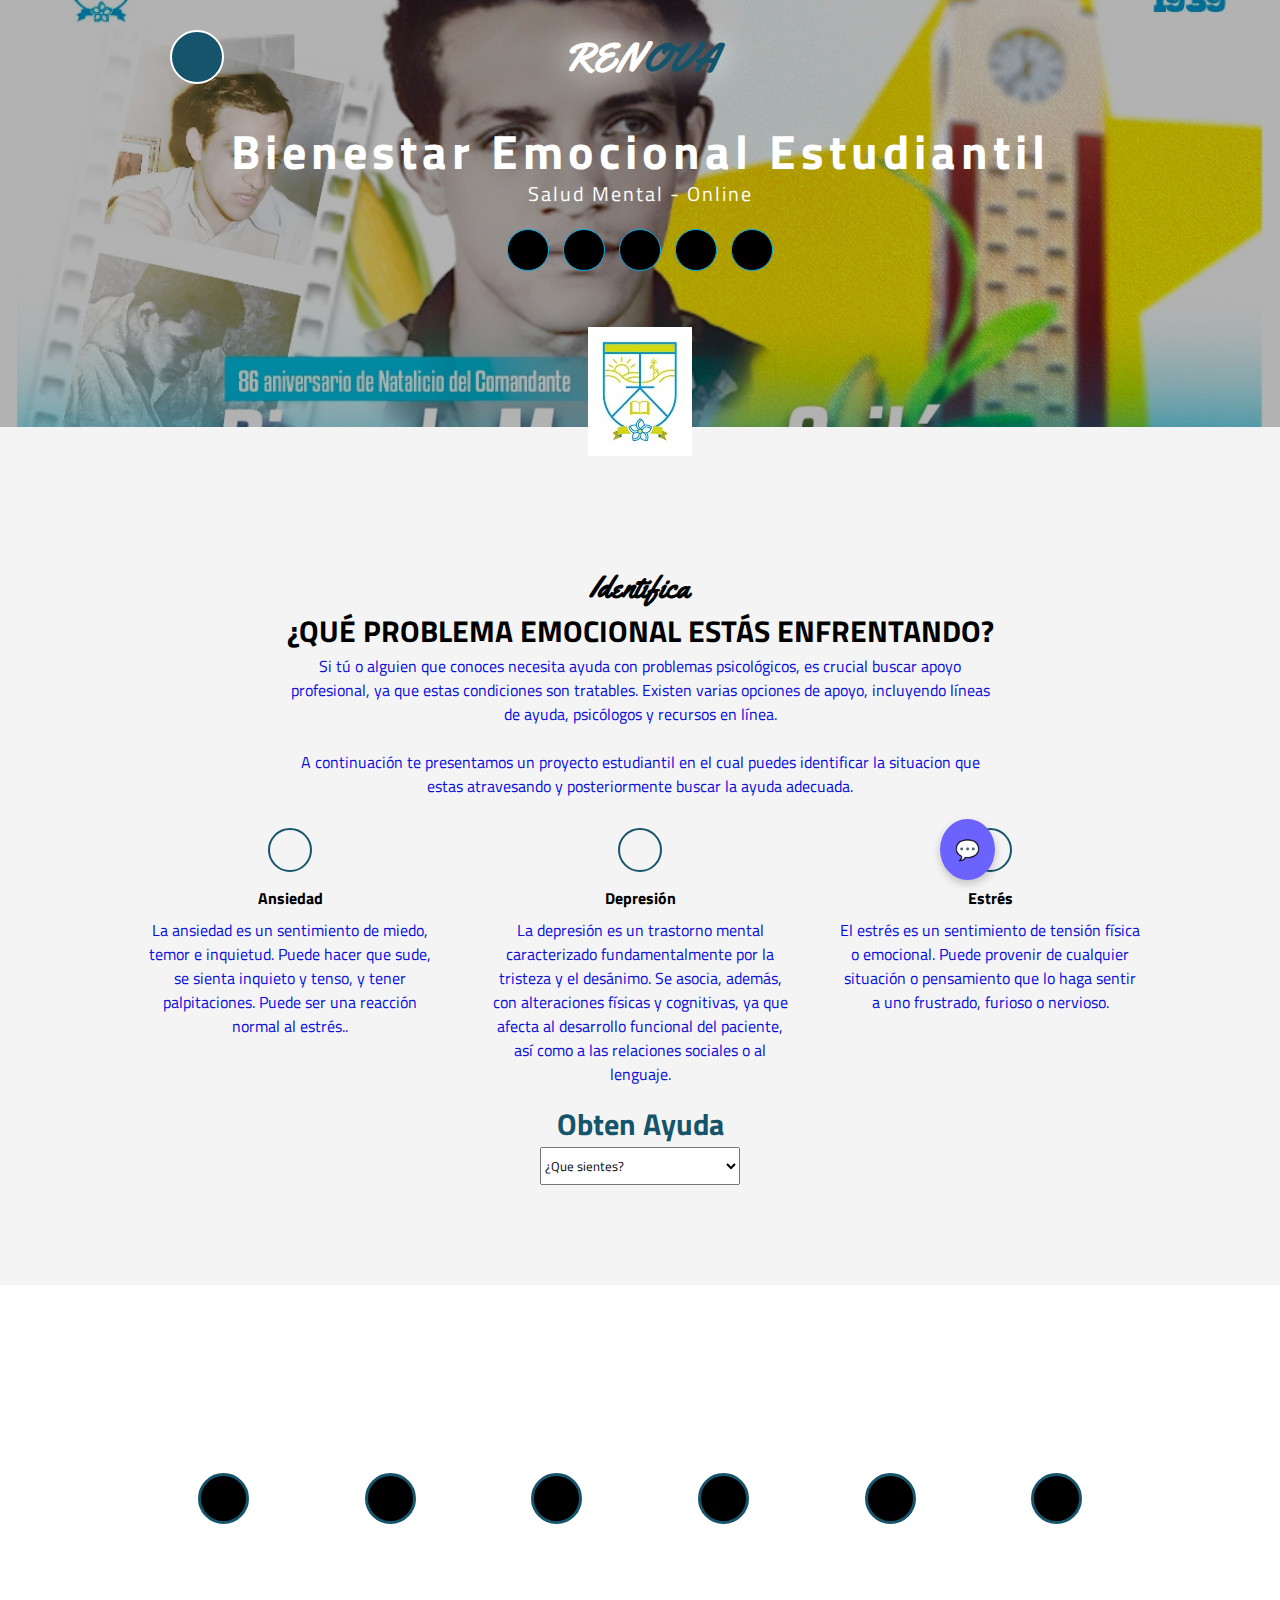
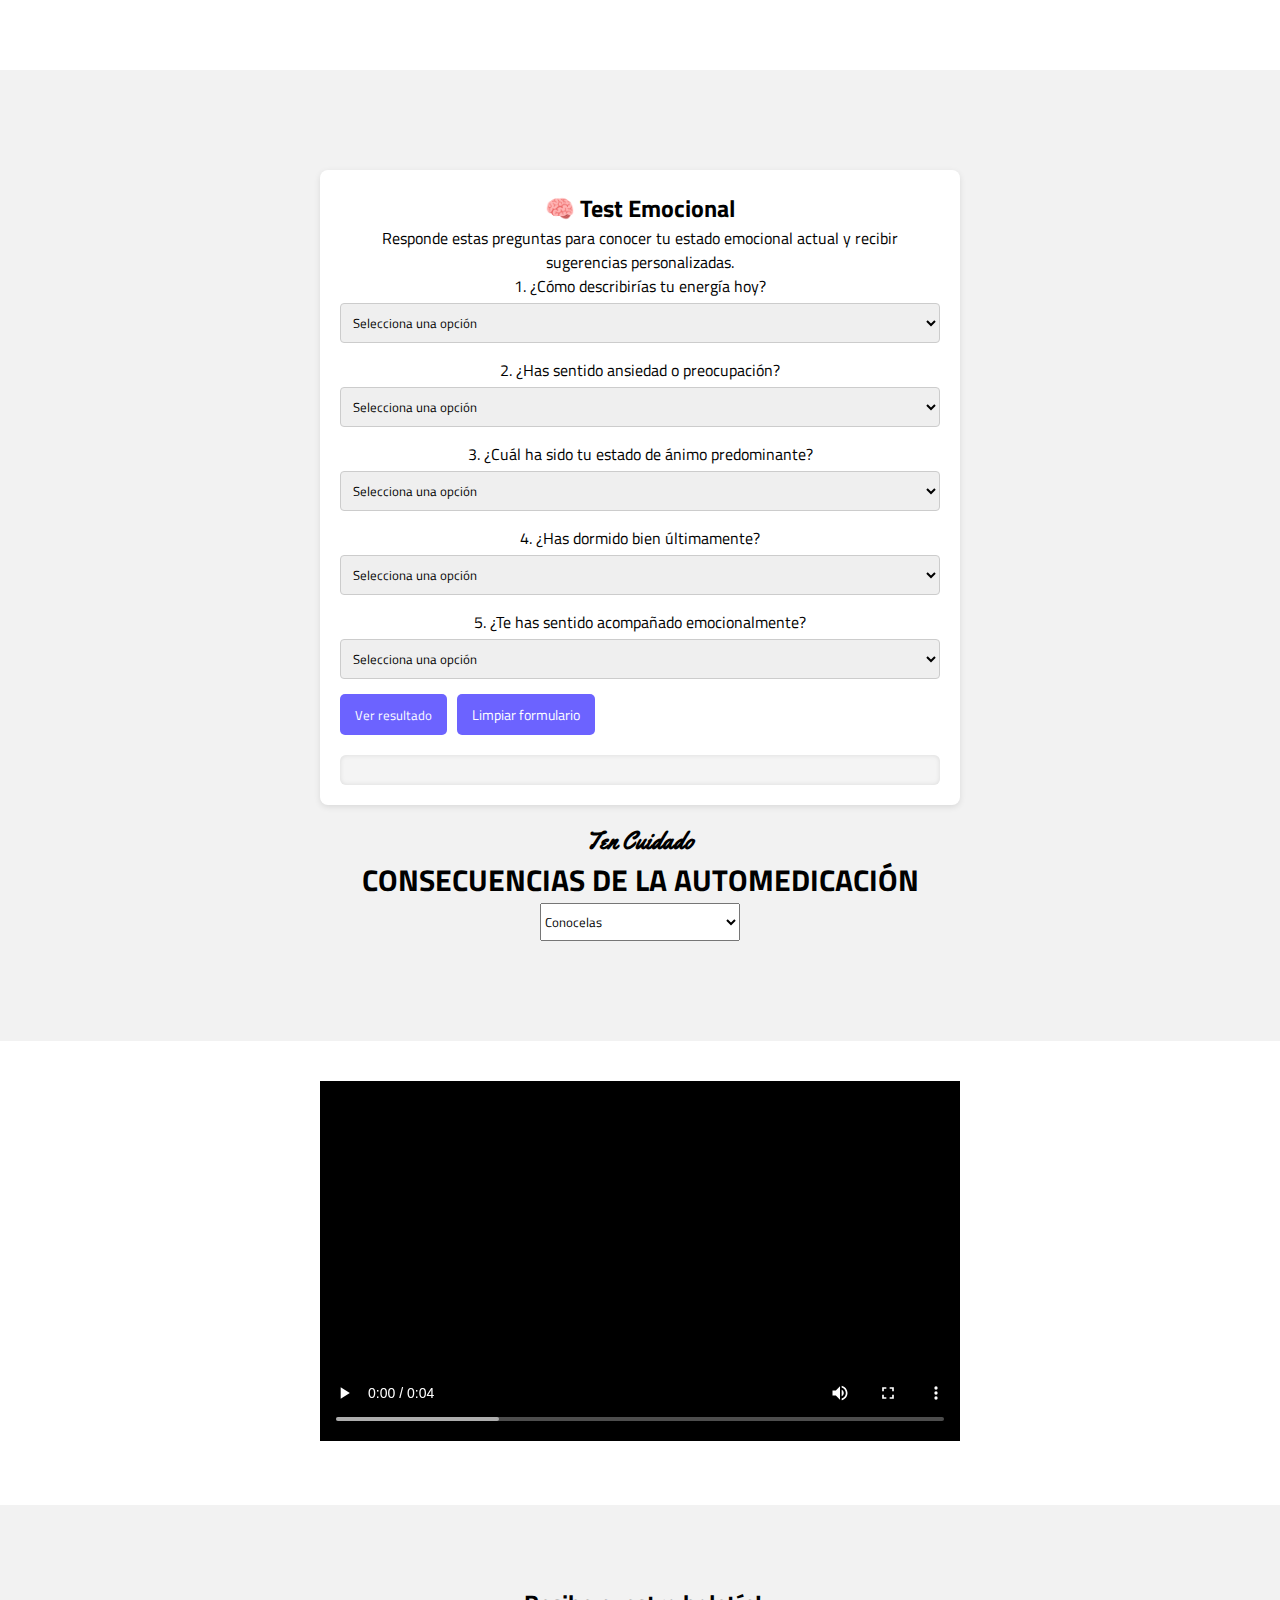
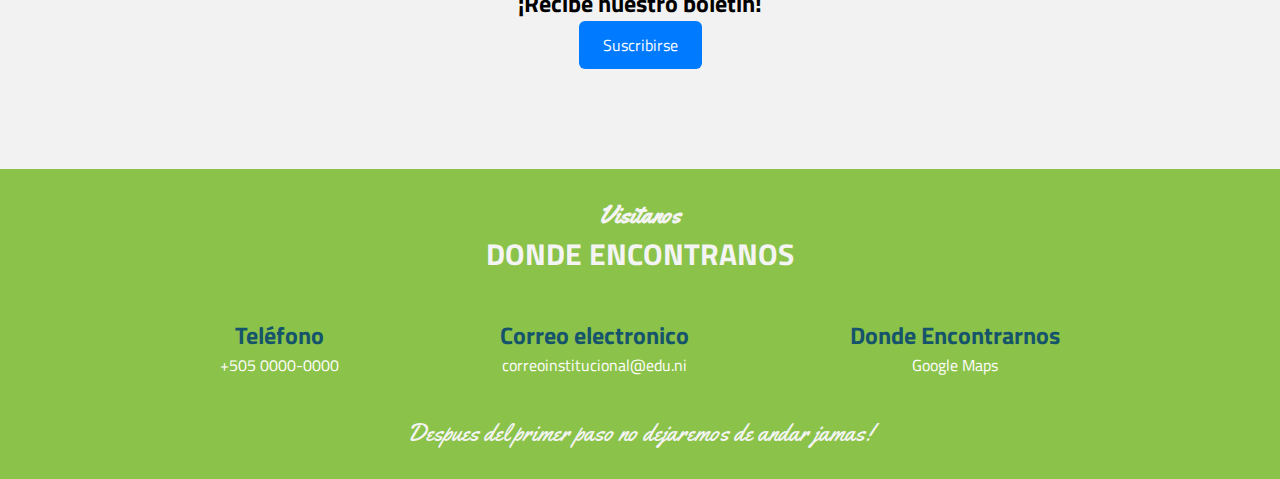
<file: index.html>
<!DOCTYPE html>
<html lang="es">
<head>
    <meta charset="UTF-8">
    <meta http-equiv="X-UA-Compatible" content="IE=edge">
    <meta name="viewport" content="width=device-width, initial-scale=1.0">
    <link rel="stylesheet" href="https://cdnjs.cloudflare.com/ajax/libs/font-awesome/6.4.0/css/all.min.css" integrity="sha512-iecdLmaskl7CVkqkXNQ/ZH/XLlvWZOJyj7Yy7tcenmpD1ypASozpmT/E0iPtmFIB46ZmdtAc9eNBvH0H/ZpiBw==" crossorigin="anonymous" referrerpolicy="no-referrer" />
    <link rel="stylesheet" href="style2.css">
    <title>Bienestar Emocional</title>
</head>
<body>

<!--Seccion chat-->      
   
            <div id="chatbot-container">
            <button id="toggle-chat">💬</button>
            <div id="chat-window" class="hidden">
            <div id="chat-header">🧘 Apoyo emocional</div>
            <div id="chat-body"></div>
            <input type="text" id="chat-input" placeholder="¿Cómo te sientes hoy?" />
            </div>
        </div>
<!--Fin Seccion chat-->

<!--Seccion de Inicio-->
    <section class="inicio" id="inicio">
        <div class="contenido-seccion">
            <header>
                <div class="nav-bar" onclick="mostrarOcultarMenu()">
                    <i class="fa-solid fa-bars"></i>
                </div>
                <nav id="nav" class="nav">
                    <a href="#inicio">Inicio</a>
                    <a href="#sobremi">Problema Emocional</a>                   
                    <a href="#resumen">Automedicacion</a>
                    <a href="#contacto">Contacto</a>
                    <a href="autor.html">Nosotros</a>
                </nav>
                <div class="logo">
                    REN<span class="Color">OVA</span>
                </div>
            </header>
            <div class="info">
                <h1>Bienestar Emocional Estudiantil</h1>
                <h2>Salud Mental - Online</h2>
                <div class="redes">
                    <a href="https://share.google/AmDdxcx6xTvXPS15A"><i class="fa-brands fa-facebook-f"></i></a>
                <a href="https://share.google/LBmWllVpTk1nYyGLO"><i class="fa-brands fa-instagram"></i></a>
                <a href="https://www.tiktok.com/@unmrma_oficial?_t=8nm1YF88sqr&_r=1"><i class="fa-brands fa-tiktok"></i></a>
                <a href="https://www.youtube.com/channel/UCE88nm3mMOPzwb2QcWR-ZYQ"><i class="fa-brands fa-youtube"></i></a>
                <a href="https://www.hotmail.com"><i class="fa-regular fa-envelope"></i></a>
                </div>
            </div>
            <div class="foto">
                <img src="logo.jpg" alt="Bienestar Estudiantil">
            </div>
        </div>
    </section>
<!---->
    
<!---->
<!--Seccion Problema Emocional-->
    <section class="sobremi" id="sobremi">
        <div class="contenido-seccion">
            <h2 class="titulo-seccion">Identifica</h2>
            <h3>¿Qué problema emocional estás enfrentando?</h3>
            <p>Si tú o alguien que conoces necesita ayuda con problemas psicológicos, 
                es crucial buscar apoyo profesional, ya que estas condiciones son tratables. 
                Existen varias opciones de apoyo, incluyendo líneas de ayuda, psicólogos y recursos en línea.</p><br>
            <p>A continuación te presentamos un proyecto estudiantil en el cual puedes identificar la situacion que estas atravesando
                y posteriormente buscar la ayuda adecuada.</p>

<!--Seccion Identificar problema-->
        <div class="fila">
                <div class="col">
                    <i class="fa-solid fa-face-frown"></i>
                    <span class="titulo-detalle">Ansiedad</span>
                    <p> La ansiedad es un sentimiento de miedo, temor e inquietud. 
                        Puede hacer que sude, se sienta inquieto y tenso, y tener palpitaciones.
                        Puede ser una reacción normal al estrés..</p>
                </div>
                <div class="col">
                    <i class="fa-solid fa-face-sad-tear"></i>
                    <span class="titulo-detalle">Depresión</span>
                    <p>La depresión es un trastorno mental caracterizado fundamentalmente por la tristeza y el desánimo.
                        Se asocia, además, con alteraciones físicas y cognitivas, ya que afecta al desarrollo funcional del paciente, 
                        así como a las relaciones sociales o al lenguaje.</p>
                </div>
                <div class="col">
                    <i class="fa-solid fa-face-flushed"></i>
                    <span class="titulo-detalle">Estrés</span>
                    <p>El estrés es un sentimiento de tensión física o emocional.
                        Puede provenir de cualquier situación o pensamiento que lo haga sentir a uno frustrado, 
                        furioso o nervioso.
                    </p>
                </div>
            </div>
<!--Fin Seccion Identificar problema-->
<!--Seccion Mostar Ayuda-->          
            <p class="especial">Obten Ayuda</p>
            
                <select id="tematica" class="select-grande" onchange="mostrarAyuda()">
                     <option value="">¿Que sientes?</option>
                     <option value="ansiedad">Ansiedad</option>
                     <option value="depresion">Depresión</option>
                     <option value="estres">Estrés</option>
                     <option value="autoestima">Baja autoestima</option>
                </select>
                <div id="ayuda" class="respuesta"></div>
<!--Fin Seccion Identificar problema-->
<!--Seccion Galeria Imagenes-->
               <section class="galeria scroll-reveal">
                       <!-- <h2>Imágenes relacionadas</h2>-->
                         <div id="imagenes" class="imagenes-grid"></div>
                </section>
<!--Fin Seccion Galeria Imagenes-->            
        </div>
    </section>
<!-- FinSeccion Problema Emocional-->

<!--Secccion habilidades-->
    <section class="habilidades" id="habilidades">
        <div class="contenido-seccion">
            <h2 class="titulo-seccion">Tu depresión no es un problema tecnico</h2>
            <h3>es una señal, Escuchala</h3>

            <div class="fila">
                <div class="col">
                    <i class="fa-solid fa-smile"></i>
                    <span class="h-detalle">Protégete</span>
                </div>
                <div class="col">
                    <i class="fa-solid fa-thumbs-up"></i>
                    <span class="h-detalle">Perdónate</span>
                </div>
                <div class="col">
                    <i class="fa-solid fa-hands-holding-circle"></i>
                    <span class="h-detalle">Valórate</span>
                </div>
                <div class="col">
                    <i class="fa-solid fa-handshake"></i>
                    <span class="h-detalle">Ámate</span>
                </div>
                <div class="col">
                    <i class="fa-solid fa-user"></i>
                    <span class="h-detalle">Cuídate</span>
                </div>
                <div class="col">
                    <i class="fa-solid fa-seedling"></i>
                    <span class="h-detalle">Edúcate</span>
                </div>
            </div>
        </div>
    </section>

<!--Seccion resumen-->
    <section class="resumen" id="resumen">
        <div class="contenido-seccion" >

<!--Seccion del Test-->

    <section id="test-emocional">
        <h2>🧠 Test Emocional</h2>
            <p>Responde estas preguntas para conocer tu estado emocional actual y recibir sugerencias personalizadas.</p>
            <form id="emotional-test">
            <div class="question">
                <label>1. ¿Cómo describirías tu energía hoy?</label>
                 <select name="energia">
                        <option value="">Selecciona una opción</option>
                        <option value="alta">Alta</option>
                        <option value="media">Media</option>
                        <option value="baja">Baja</option>
                </select>
            </div>

            <div class="question">
                <label>2. ¿Has sentido ansiedad o preocupación?</label>
                <select name="ansiedad">
                         <option value="">Selecciona una opción</option>
                         <option value="nada">Nada</option>
                         <option value="leve">Leve</option>
                         <option value="intensa">Intensa</option>
                </select>
            </div>

            <div class="question">
            <label>3. ¿Cuál ha sido tu estado de ánimo predominante?</label>
            <select name="estado" >
                <option value="">Selecciona una opción</option>
                <option value="feliz">Feliz</option>
                <option value="neutral">Neutral</option>
                <option value="triste">Triste</option>
                <option value="irritado">Irritado</option>
            </select>
            </div>

            <div class="question">
            <label>4. ¿Has dormido bien últimamente?</label>
            <select name="sueño">
                <option value="">Selecciona una opción</option>
                <option value="sí">Sí</option>
                <option value="algo">Algo</option>
                <option value="no">No</option>
            </select>
            </div>

            <div class="question">
            <label>5. ¿Te has sentido acompañado emocionalmente?</label>
            <select name="apoyo">
                <option value="">Selecciona una opción</option>
                <option value="sí">Sí</option>
                <option value="poco">Poco</option>
                <option value="no">No</option>
            </select>
            </div>

            <div class="buttons">
            <button type="submit">Ver resultado</button>
            <button type="button" id="reset-test">Limpiar formulario</button>
            </div>
        </form>

        <div id="resultado-test" class="resultado"></div>
        </section>
<!--Fin Seccion Test-->
                
                <style>
                    /* Para el ancho y alto del select */
                     .select-grande {
                          width: 200px; /* Ancho del select */
                          height: 38px;  /* Altura del select */
                         }

                    /* Para aumentar el tamaño de la letra dentro del select */
                     .select-texto-grande {
                      font-size: 22px; /* Tamaño de la letra */
                        }

                
                </style>
            <h2 class="titulo-seccion">Ten Cuidado</h2>  
            <h3>Consecuencias de la Automedicación</h3>
            <select id="problema" class="select-grande" onchange=" mostrariesgos()">
                     <option value="">Conocelas</option>
                     <option value="dependencia">Dependencia o adiccion</option>
                     <option value="toxicidad">Toxicidad</option>
                     <option value="reacciones">Reacciones adversas</option>
                     <option value="resistencia">Resistencia</option>
            </select>
                <div id="medicamentos" class="respuesta"></div>                
        </div>
    </section>

<!--Fin Seccion Recursos-->
<!--Seccion Franja Blanca-->
        <h2></h2>
            <ul>
                 <li> 
                     <!--Seccion Video centrado-->
                     <style>
                         .video-centro {
                                display: flex;
                                justify-content: center;
                                align-items: center;
                                margin: 40px 0;
                                        }
                    </style>

                    <div class="video-centro">
                         <video width="640" height="360" controls>
                             <source src="video.mp4" type="video/mp4">
                            Tu navegador no soporta el elemento de video.
                        </video>
                    </div>
                     <!--Fin Seccion Video centrado-->
                 </li>
                <li></li>
             </ul>
<!--Fin Seccion Franja Blanca-->

<!--Seccion Formulario-->
    <section class="resumen">
           <h2>¡Recibe nuestro boletín!</h2>
              <button id="btnSuscribirse" onclick="mostrarFormulario()">Suscribirse</button>

            <form id="formularioBoletin" onsubmit="enviarFormulario(event)">
                <label for="nombre"><b>Nombre:</b></label><br>
                <input type="text" id="nombre" name="nombre" required><br><br>

                <label for="email"><b>Correo electrónico:</b></label><br>
                <input type="email" id="email" name="email" required><br><br>

                <input type="submit" value="Enviar">
                <button type="button" onclick="ocultarFormulario()">Cancelar</button>
            </form>  


        </section>
<!--Fin Seccion Formulario-->

<!--Seccion contacto-->
    <section class="contacto" id="contacto">
        <div class="contenido-seccion">
            <h2 class="titulo-seccion">Visitanos</h2>
            <h3>Donde encontranos</h3>
           
<!--Secccion Informacion contacto-->
                <div class="fila">
                    <div class="col">
                         <h2>
                             <i class="fa-solid fa-phone"></i> Teléfono
                        </h2>
                            <span class="info-contacto" style="color: rgb(255, 253, 253); text-decoration: none;">+505 0000-0000</span>
                </div>
                <div class="col">
                         <h2>
                             <i class="fa-solid fa-envelope"></i> Correo electronico
                        </h2>
                             <span class="info-contacto" style="color: rgb(255, 253, 253); text-decoration: none;">correoinstitucional@edu.ni</span>
                </div>
                <div class="col">
                         <h2>
                             <i class="fa-solid fa-route"></i>Donde Encontrarnos    
                         </h2>                   
                            <a href="https://maps.app.goo.gl/fN7iCBZoq63sqGof6" style="color: rgb(255, 253, 253); text-decoration: none;"><span class="info-contacto">Google Maps</span></a>
                </div>                
            </div>
 <!-- Fin Secccion Informacion contacto-->

            <div class="fila">
                <div class="col">                    
                    <span class="titulo-seccion">Despues del primer paso no dejaremos de andar jamas!</span>
                </div>                                
            </div>            
        </div>
    </section>
    <script>
         
  </script>

    <script src="funtion.js"></script>
    <script src="script.js"></script>
    <script src="script2.js"></script>
    
</body>
</html>
</file>
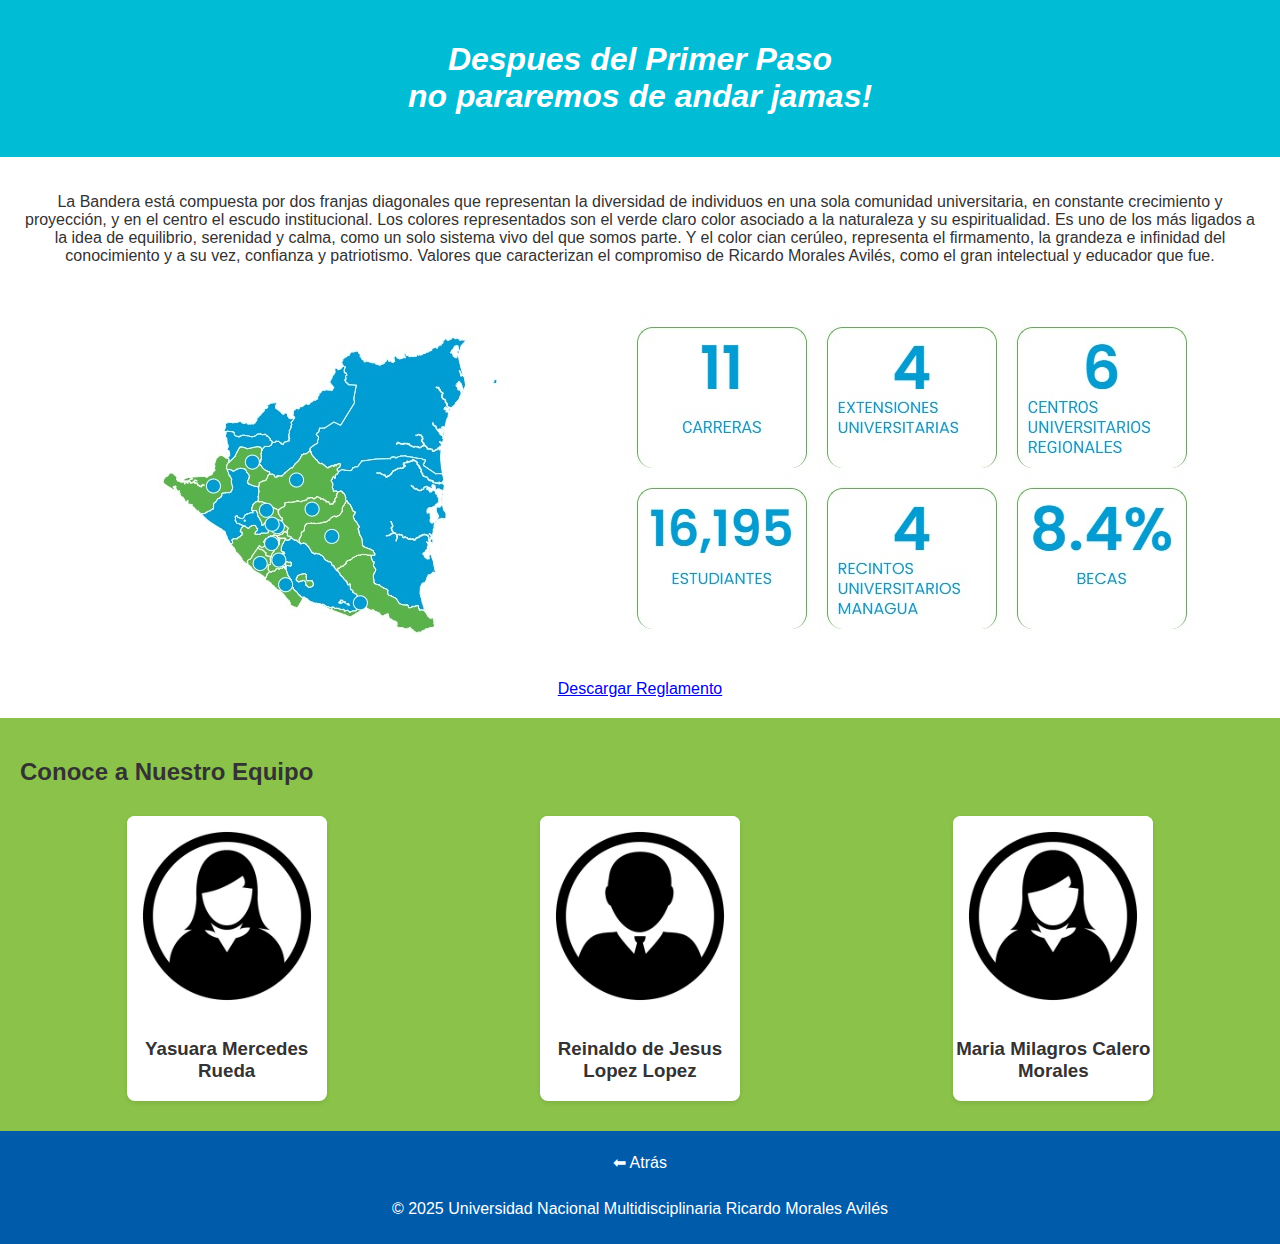
<file: autor.html>
<!DOCTYPE html>
<html lang="es">
<head>
  <meta charset="UTF-8">
  <meta name="viewport" content="width=device-width, initial-scale=1.0">
  <title>Universidad Nacional Multidisciplinaria</title>
  <link rel="stylesheet" href="style3.css">
  

</head>
<!-- Estilos del Boton atras -->
        <style>
            .boton-atras {
              background-color: #005baa;
              color: white;
              padding: 12px 24px;
              border: none;
              border-radius: 6px;
              cursor: pointer;
              font-size: 16px;
              transition: background-color 0.3s ease;
            }
            
            .boton-atras:hover {
              background-color: #eef0f3;
            }
          </style>
<!-- Fin Estilos del Boton atras -->
<body>
  <header>
       <i><h1>Despues del Primer Paso<br>no pararemos de andar jamas!</h1></i>
  </header>
<a href="https://share.google/LBmWllVpTk1nYyGLO"><i class="fa-brands fa-instagram"></i></a>
  <section class="info">
 
    <p>La Bandera está compuesta por dos franjas diagonales que representan la diversidad de individuos en una sola comunidad universitaria, en constante crecimiento y proyección, y en el centro el escudo institucional.

Los colores representados son el verde claro color asociado a la naturaleza y su espiritualidad. Es uno de los más ligados a la idea de equilibrio, serenidad y calma, como un solo sistema vivo del que somos parte.

Y el color cian cerúleo, representa el firmamento, la grandeza e infinidad del conocimiento y a su vez, confianza y patriotismo.

Valores que caracterizan el compromiso de Ricardo Morales Avilés, como el gran intelectual y educador que fue.</p>
<div class="fila">
  <div class="col"><img src="mapa.jpg" alt=""></div>
 
<a href="Reglamento-Estudiantil.pdf" class="download-btn" download>Descargar Reglamento</a>

</div>
  </section>

  <section class="personas">
    <h2>Conoce a Nuestro Equipo</h2>
  <div class="galeria">
    <div class="persona" onclick="mostrarInfo(0)">
      <img src="F.jpg" alt="Persona 1">
      <h3>Yasuara Mercedes Rueda</h3>
      <div class="info-oculta">
        <p>Telefono: (+505) ####-####</p>
        <p>Especialidad: Farmacia</p>
        <p>Email: persona1@unm.edu.ni</p>
      </div>
    </div>
    <div class="persona" onclick="mostrarInfo(1)">
      <img src="M.jpg" alt="Persona 2">
      <h3>Reinaldo de Jesus Lopez Lopez</h3>
      <div class="info-oculta">
        <p>Telefono: (+505) ####-####</p>
        <p>Especialidad: Ingenieria en Sistema</p>
        <p>Email: persona2@unm.edu.ni</p>
      </div>
    </div>
    <div class="persona" onclick="mostrarInfo(2)">
      <img src="F.jpg" alt="Persona 3">
      <h3>Maria Milagros Calero Morales</h3>
      <div class="info-oculta">
        <p>Telefono: (+505) ####-####</p>
        <p>Especialidad:Psicologia</p>
        <p>Email: persona2@unm.edu.ni</p>
      </div>
    </div>
    <!-- Repite para persona3 y persona4 -->
  </div>

  </section>

  <footer>
    <!--  Boton atras -->
      <button class="boton-atras" onclick="volverAtras()">⬅ Atrás</button>
    <p>&copy; 2025 Universidad Nacional Multidisciplinaria Ricardo Morales Avilés</p>
  </footer>
  <script>
function mostrarInfo(index) {
  const personas = document.querySelectorAll('.persona');
  personas.forEach((p, i) => {
    if (i === index) {
      p.classList.toggle('active');
    } else {
      p.classList.remove('active');
    }
  });
}
</script>

</body>

  <!-- Script del Boton atras -->
      <script>
          function volverAtras() {
            window.history.back();
          }
        </script>
  <!-- Fin Script del Boton atras -->
<!-- Fin Boton atras -->
</html>
</file>
<file: style2.css>
/*Archivo configuracion pagina general*/
@import url('https://fonts.googleapis.com/css2?family=Titillium+Web:wght@200;300;400;600;700&family=Yellowtail&display=swap');
*{
    font-family: "Titillium web" ;
    margin: 0;
    padding: 0;
    
}
html{
    scroll-behavior: smooth;
}

.inicio{
    background: linear-gradient(rgba(0,0,0,.3), rgba(0,0,0,.3)), 
    url("fondo.jpg");
    background-size: cover;
    background-position: center center;
    color: #fff;
}
.inicio .contenido-seccion{
    max-width: 1000px;
    margin: auto;
    text-align: center;
    padding: 0 10px;
}
.inicio .contenido-seccion header{
    padding: 30px;
}
/* Menu lateral */
.inicio .contenido-seccion header .nav{
    position: fixed;
    margin-left: 60px;
    background-color: #15546b;
    padding: 15px;
    border-radius: 10px;
    text-align: left;
    z-index: 99;
    display: none;
}
.inicio .contenido-seccion header .nav a{
    display: block;
    color: #fff;
    text-decoration: none;
    margin-bottom: 10px;
    font-weight: bold;
}
/* ****** */
.inicio .contenido-seccion header .logo{
    font-weight: bold;
    font-size: 2.5rem;
    font-family: "Yellowtail";
    text-shadow: 0 0 35px #fff;
}
.inicio .contenido-seccion header .logo .Color{
    color: #15546b;
    font-family: "Yellowtail";
}
.inicio .contenido-seccion header .nav-bar{
    position: fixed;
    background-color: #15546b;
    font-size: 20px;
    width: 50px;
    height: 50px;
    border-radius: 50%;
    border: 2px solid #fff;
    line-height: 50px;
    cursor: pointer;
    transition: .3s;
}
.inicio .contenido-seccion header .nav-bar:hover{
    box-shadow: 0 0 35px #fff;
}
.inicio .contenido-seccion .info{
    padding-bottom: 130px;
}
.inicio .contenido-seccion .info h1{
    font-size: 3rem;
    letter-spacing: 5px;
}
.inicio .contenido-seccion .info h2{
    font-weight: normal;
    font-size: 20px;
    margin-top: -10px;
    letter-spacing: 2px;
}
.inicio .contenido-seccion .info .redes{
    margin: 20px 0;
}
/***************************************/
.inicio .contenido-seccion .info .redes a{
    display: inline-block;
    text-decoration: none;
    background-color: #000;
    color: #05adea;
    border: 1px solid #05adea;
    border-radius: 50%;
    width: 40px;
    height: 40px;
    line-height: 40px;
    margin: 0 5px;
    transition: .3s;
}
.inicio .contenido-seccion .info .redes a:hover{
    color: #fff;
    background-color: #05adea;
    box-shadow: 0 0 20px #fff;
}
.inicio .contenido-seccion .foto{
    position: relative;
}
.inicio .contenido-seccion .foto img{
    max-width: 200px;
   /* border-radius: 50%; */
    border: 5px solid #fff;
    position: absolute;
    left: 50%;
    top: -100px;
    transform: translateX(-50%);
}
/*Estilos generales*/
.titulo-seccion{
    font-family: "Yellowtail";
    font-size:1.5rem ;
}
/* ***************************************************Seccion sobre mi*********************/
.sobremi{
    background-color:#f4f4f4 ;
    padding: 140px 0 100px 0;
    text-align: center;
}
.sobremi .contenido-seccion{
    max-width: 1000px;
    margin: auto;
    padding: 0 10px;
}
.sobremi .contenido-seccion h2{
    
    font-size: 30px;
}
.sobremi .contenido-seccion h3{
    text-transform: uppercase;   /*eSTILO MAYUSCULA*/
    font-size: 30px;
}


.sobremi .contenido-seccion .especial{
    color: #15546b ;
    font-weight: bold;
    margin-top: 15px;
    font-size: 30px;
}
.sobremi .contenido-seccion p{
    max-width: 700px;
    margin: auto;
    color: #080cdd;
}
.sobremi .contenido-seccion .fila{
    display: flex;
    margin-top: 30px;
    justify-content: space-between;
}

.sobremi .contenido-seccion .fila .col{
    width: 30%;
}

.sobremi .contenido-seccion .fila .col i{
    color: #15546b;
    display: inline-block;
    width:40px ;
    height: 40px;
    border: 2px solid #15546b;
    line-height: 40px;
    border-radius: 50%;
}
.sobremi .contenido-seccion .fila .col span{
    display: block;
    font-weight: bold;
    margin: 8px 0;
}
.sobremi .contenido-seccion .respuesta{
    font-size: 20px;
}
/*Seccion habilidades*/
.habilidades{
    padding: 80px 0 100px 0;
    text-align: center;
    background: linear-gradient(rgba(0,0,0,.3), rgba(0,0,0,.3)), 
    url("habilidades.jpg");
    background-size: cover;
    background-attachment: fixed;
    background-position: center center;
    color: #fff;
}
.habilidades .contenido-seccion{
    max-width: 1000px;
    margin: auto;
    padding: 0 10px;
}
.habilidades .contenido-seccion h3{
    text-transform: uppercase;
    font-size: 30px;
}
.habilidades .contenido-seccion .fila{
    display: flex;
    justify-content: space-between;
    margin-top: 30px;
}
.habilidades .contenido-seccion .fila .col{
    width: 40%;
    text-align: center;
}
.habilidades .contenido-seccion .fila .col i{
    color: #15546b;
    display: inline-block;
    background-color: #000;
    width: 45px;
    height: 45px;
    border: 3px solid #15546b;
    line-height: 40px;
    border-radius: 50%;
    font-size: 1.4rem;
}
.habilidades .contenido-seccion .fila .col span{
    display: block;
    font-weight: bold;
    margin: 8px 0;
}
/*seccion resumen*/
.resumen{
    background-color: #f2f2f2;
    padding:80px 0 100px 0;
    text-align: center;
}
.resumen .contenido-seccion{
    max-width: 1000px;
    margin: auto;
    padding: 0 10px;
}
.resumen .contenido-seccion h3{
    text-transform: uppercase;
    font-size: 30px;
}
.resumen .contenido-seccion .info{
    text-align: left;
    display: flex;
    justify-content: space-between;
    margin-top: 30px;
}
.resumen .contenido-seccion .info .col{
    width: 45%;
}
.resumen .contenido-seccion .info .col .titulo{
    display: inline-block;
    color: #15546b;
    font-weight: bold;
    border: 2px solid #15546b;
    padding: 10px;
}
.resumen .contenido-seccion .info .col table{
    margin-top: 30px;
    border-collapse: collapse;
}
.resumen .contenido-seccion .info .col table .datos{
    width: 40%;
    border-bottom: 1px solid #bab9b9;
}
.resumen .contenido-seccion .info .col table h4{
    margin-top: 10px;
}
.resumen .contenido-seccion .info .col table h3{
    font-size: 20px;
    margin-bottom: 5px;
}
.resumen .contenido-seccion .info .col table p{
    font-size: 14px;
}
.resumen .contenido-seccion .info .col table .promedio{
    display: block;
    color: #15546b;
    margin-top: 10px;
    font-weight: bold;
}
.resumen .contenido-seccion .info .col table .descripcion{
    border-left: 1px solid #bab9b9;
    padding-left: 20px;
}
/*SECCION CONTACTOP*/
.contacto{
    background-color: #8BC34A;
    padding: 30px 0 30px 0;
    color: #f4f4f4;
    text-align: center;
}
.contacto .contenido-seccion{
    max-width: 1000px;
    margin: auto;
    padding: 0 10px;
}
.contacto .contenido-seccion h3{
    text-transform: uppercase;
    font-size: 30px;
}
.contacto .contenido-seccion .fila{
    display: flex;
    justify-content: space-around;
}
.contacto .contenido-seccion .fila .col{
    margin-top:40px ;
}
.contacto .contenido-seccion .fila .col h2{
    color: #15546b;
}
/*SECCION RESPONSIVE*/
@media screen and (max-width:800px){
    .habilidades .contenido-seccion .fila{
        display: block;
    }
    .habilidades .contenido-seccion .fila .col{
        width: 100%;
        text-align: center;
    }
    .sobremi .contenido-seccion .fila{
        display: block;
    }
    .sobremi .contenido-seccion .fila .col{
        width: 80%;
        margin: auto;
        margin-top: 20px;
    }
    .resumen .contenido-seccion .info{
        display: block;
    }
    .resumen .contenido-seccion .info .col{
        width: 90%;
        margin: auto;
    }
    .resumen .contenido-seccion .info .col .titulo{
        display: block;
        text-align: center;
    }
    .resumen .contenido-seccion .info .col table{
        margin-top: 10px;
        margin-bottom: 30px;
    }
    .contacto .contenido-seccion .fila{
        display: block;
    }
}

/***************seccion chat bot************************/

#chatbot-container {
  position: fixed;
  bottom: 20px;
  right: 20px;
  z-index: 9999;
}

#toggle-chat {
  background-color: #6c63ff;
  color: white;
  border: none;
  border-radius: 50%;
  padding: 15px;
  font-size: 20px;
  cursor: pointer;
  box-shadow: 0 4px 8px rgba(0,0,0,0.2);
  transition: transform 0.3s ease;
}

#toggle-chat:hover {
  transform: scale(1.1);
}

#chat-window {
  width: 320px;
  height: 450px;
  background: #fefefe;
  border-radius: 10px;
  box-shadow: 0 0 15px rgba(0,0,0,0.3);
  display: flex;
  flex-direction: column;
  overflow: hidden;
  animation: fadeIn 0.3s ease-in-out;
}

.hidden {
  display: none;
}

#chat-header {
  background-color: #6c63ff;
  color: white;
  padding: 15px;
  font-weight: bold;
  text-align: center;
}

#chat-body {
  flex: 1;
  padding: 10px;
  overflow-y: auto;
  background-color: #f4f4f4;
}

#chat-input {
  border: none;
  border-top: 1px solid #ccc;
  padding: 12px;
  font-size: 14px;
  width: 100%;
  box-sizing: border-box;
}

.message {
  margin-bottom: 10px;
}

.message strong {
  display: block;
  margin-bottom: 2px;
}

.timestamp {
  font-size: 10px;
  color: #888;
  text-align: right;
}

@keyframes fadeIn {
  from { opacity: 0; transform: translateY(20px); }
  to { opacity: 1; transform: translateY(0); }
}
#chat-window {
  width: 320px;
  height: 0;
  opacity: 0;
  transition: height 0.4s ease, opacity 0.4s ease;
  overflow: hidden;
  border-radius: 10px;
  box-shadow: 0 0 15px rgba(0,0,0,0.3);
  background: #fefefe;
  display: flex;
  flex-direction: column;
}

#chat-window.expanded {
  height: 450px;
  opacity: 1;
}

/************Test Emocional*************/

#test-emocional {
  background-color:#f4f4f4 ;
  padding: 10px;
  border-radius: 8px;
  box-shadow: 0 2px 6px rgba(0,0,0,0.1);
  max-width: 600px;
  margin: 20px auto;
}

#test-emocional select {
  width: 100%;
  padding: 8px;
  margin-top: 5px;
  border-radius: 4px;
  border: 1px solid #ccc;
}

#test-emocional button {
  background-color: #6c63ff;
  color: white;
  border: none;
  padding: 10px 15px;
  border-radius: 5px;
  cursor: pointer;
}

#test-emocional {
  background: #fff;
  padding: 20px;
  border-radius: 8px;
  box-shadow: 0 2px 6px rgba(0,0,0,0.1);
  max-width: 600px;
  margin: 20px auto;
}

#test-emocional .question {
  margin-bottom: 15px;
}

#test-emocional select {
  width: 100%;
  padding: 8px;
  margin-top: 5px;
  border-radius: 4px;
  border: 1px solid #ccc;
}

#test-emocional button {
  background-color: #6c63ff;
  color: white;
  border: none;
  padding: 10px 15px;
  border-radius: 5px;
  cursor: pointer;
}

.resultado {
  margin-top: 20px;
  background-color: #f4f4f4;
  padding: 15px;
  border-radius: 6px;
  box-shadow: inset 0 0 5px rgba(0,0,0,0.1);
}
#test-emocional .buttons {
  display: flex;
  gap: 10px;
  margin-top: 15px;
}

#test-emocional button {
  background-color: #6c63ff;
  color: white;
  border: none;
  padding: 10px 15px;
  border-radius: 5px;
  cursor: pointer;
}

#test-emocional button:hover {
  background-color: #554bd3;
}

#chat-window.expanded {
  height: 450px;
  opacity: 1;
}
/**************Boltin*************/
#formularioBoletin {
      font-family: Arial, sans-serif;
      display: none;
      margin-top: 20px;
      
      
    }
 
#btnSuscribirse {
      background-color: #007BFF;
      color: white;
      border: none;
      padding: 12px 24px;
      font-size: 16px;
      border-radius: 6px;
      cursor: pointer;
      transition: background-color 0.3s ease;
    }

    #btnSuscribirse:hover {
      background-color: #0056b3;
    }

   #formularioBoletin {
      display: none;
      margin-top: 20px;
      border: 1px solid #ccc;
     
      border-radius: 8px;
      /*background-color: #6c28da;*/
      background: linear-gradient(rgba(0,0,0,.3), rgba(0,0,0,.3)), 
    url("suscribete.jpg");
    }

    input[type="submit"],
    button[type="button"] {
      background-color: #28a745;
      color: white;
      border: none;
      padding: 10px 20px;
      font-size: 14px;
      border-radius: 5px;
      cursor: pointer;
      margin-right: 10px;
      transition: background-color 0.3s ease;
    }

    input[type="submit"]:hover {
      background-color: #218838;
    }

    button[type="button"]:hover {
      background-color: #1e7e34;
    }
</file>
<file: style3.css>
/*******************Codigo Pagina Secundaria**************************/
body {
  font-family: 'Segoe UI', sans-serif;
  margin: 0;
  padding: 0;
  background-color: #f4f4f4;
  color: #333;
}

header {
  background-color: #00BCD4; /* Cian cerúleo */
  color: white;
  padding: 20px;
  text-align: center;
}

.logo {
  width: 100px;
  margin-bottom: 10px;
}

.info {
  padding: 20px;
  background-color: #FFFFFF;
  color: #333;
  text-align: center;
}

.personas {
  padding: 20px;
  background-color: #8BC34A; /* Verde claro */
}

.galeria {
  display: flex;
  flex-wrap: wrap;
  justify-content: space-around;
}

.persona {
  width: 200px;
  margin: 10px;
  text-align: center;
  background-color: #FFFFFF;
  border-radius: 8px;
  box-shadow: 0 2px 5px rgba(0,0,0,0.1);
}

.persona img {
  width: 100%;
  border-radius: 8px 8px 0 0;
}

footer {
  background-color: #005baa; /* Azul institucional */
  color: white;
  text-align: center;
  padding: 10px;
}

.info-oculta {
  display: none;
  background-color: #f0f8ff;
  padding: 10px;
  margin-top: 10px;
  border-radius: 6px;
  box-shadow: 0 0 5px rgba(0,0,0,0.1);
  transition: all 0.3s ease;
}

.persona.active .info-oculta {
  display: block;
}
</file>
